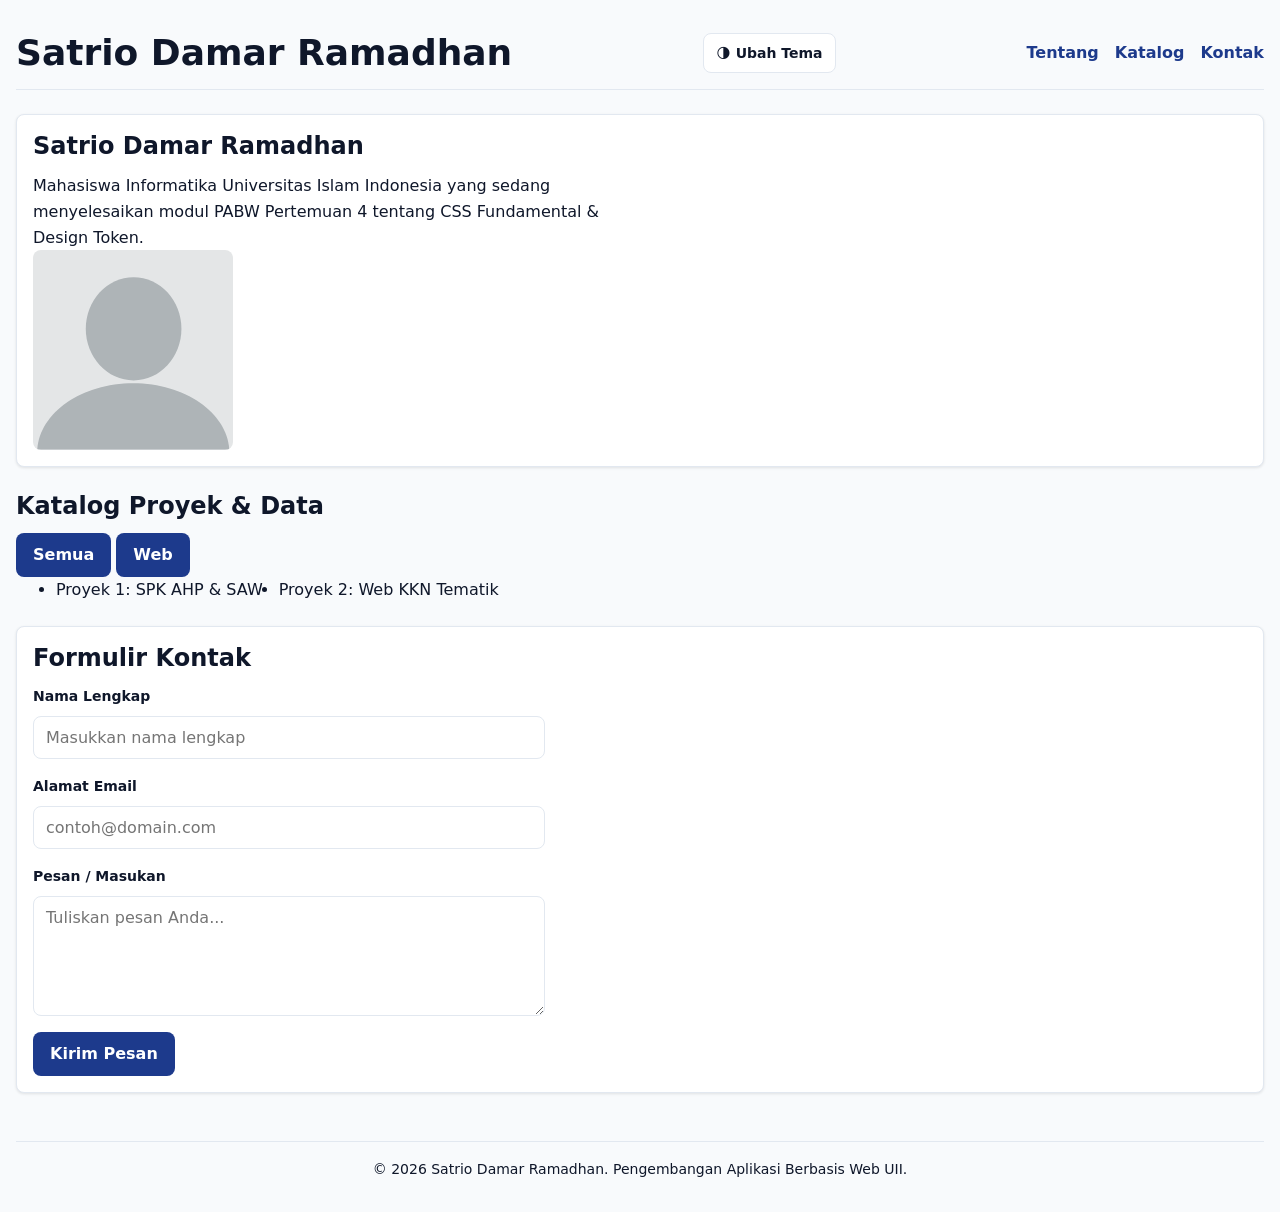
<file: Worksheet  p9/profil.html>
<!DOCTYPE html>
<html lang="id">
<head>
  <meta charset="utf-8">
  <meta name="viewport" content="width=device-width, initial-scale=1.0">
  <title>Profil Saya</title>
  
  <link rel="stylesheet" href="tokens.css">
  <link rel="stylesheet" href="base.css">
  <link rel="stylesheet" href="layout.css">
  <link rel="stylesheet" href="komponen.css">
  <link rel="stylesheet" href="tema.css">
</head>
<body>

  <input type="checkbox" id="tema" class="pengalih-tema">

  <header>
    <div class="header-baris">
      <h1>Profil Saya</h1>
      
      <label for="tema" class="tombol-tema">
        🌗 Ubah Tema
      </label>

      <nav>
        <ul>
          <li><a href="#tentang">Tentang</a></li>
          <li><a href="#katalog">Katalog</a></li>
          <li><a href="#kontak">Kontak</a></li>
        </ul>
      </nav>
    </div>
  </header>

  <main>

    <section id="tentang" class="kartu">
      <h2>Satrio Damar Ramadhan</h2>
      <p>Mahasiswa Informatika Universitas Islam Indonesia yang sedang menyelesaikan modul PABW Pertemuan 4 tentang CSS Fundamental & Design Token.</p>
      <img src="gambar-saya.svg" alt="Foto Profil Satrio Damar Ramadhan" width="200" height="200">
    </section>

    <section id="katalog">
      <h2>Katalog Proyek & Data</h2>
      
      <div id="filter" class="filter-row">
        <button data-category="all" class="active">Semua</button>
        <button data-category="web">Web</button>
      </div>

      <ul id="list" class="katalog"></ul>
      
      <p id="empty-message" hidden>Tidak ada proyek dalam kategori ini.</p>
    </section>

    <section id="kontak" class="kartu">
      <h2>Formulir Kontak</h2>
      <form action="#" method="post" class="form-katalog">
        
        <div class="form-kolom">
          <label for="nama">Nama Lengkap</label>
          <input type="text" id="nama" name="nama" required placeholder="Masukkan nama lengkap">
          <span class="pesan-galat">Nama tidak boleh kosong.</span>
        </div>

        <div class="form-kolom">
          <label for="email">Alamat Email</label>
          <input type="email" id="email" name="email" required placeholder="contoh@domain.com">
          <span class="pesan-galat">Format email tidak valid.</span>
        </div>

        <div class="form-kolom">
          <label for="pesan">Pesan / Masukan</label>
          <textarea id="pesan" name="pesan" rows="4" required placeholder="Tuliskan pesan Anda..."></textarea>
          <span class="pesan-galat">Pesan wajib diisi.</span>
        </div>

        <button type="submit">Kirim Pesan</button>
      </form>
    </section>

  </main>

  <footer>
    <p>&copy; 2026 Satrio Damar Ramadhan. Pengembangan Aplikasi Berbasis Web UII.</p>
  </footer>

  <script type="module" src="js/app.js"></script>
  <script type="module" src="js/dom.js"></script>
</body>
</html>
</file>
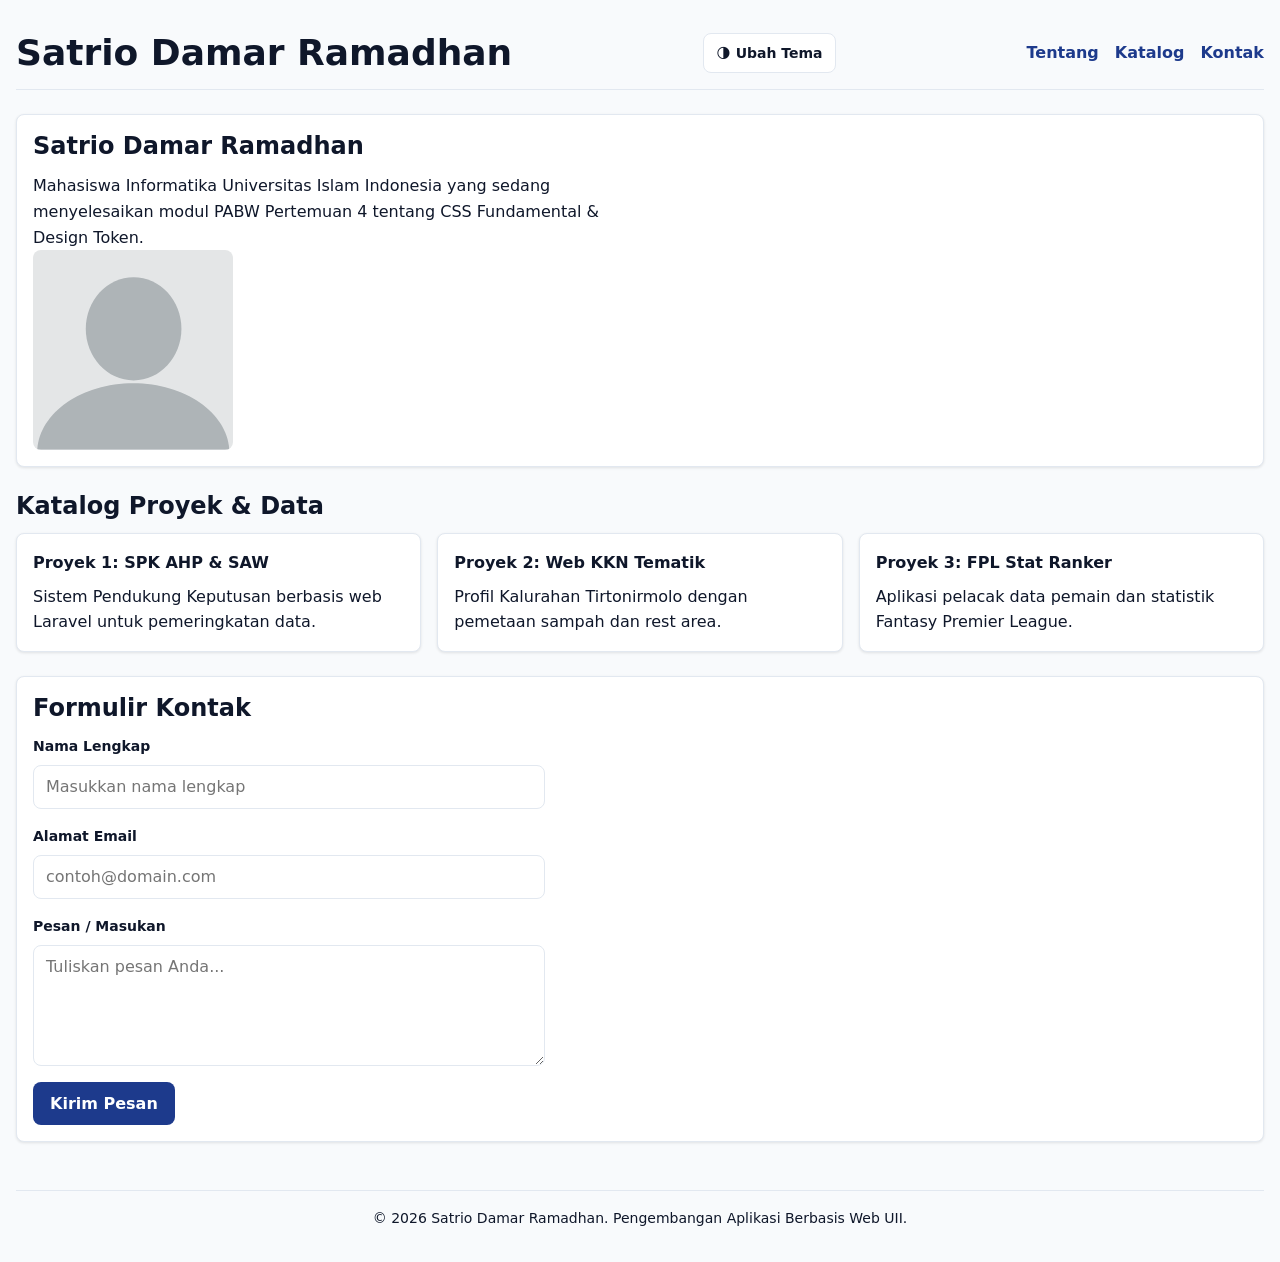
<file: Worksheet p4/profil.html>
<!DOCTYPE html>
<html lang="id">
<head>
  <meta charset="utf-8">
  <meta name="viewport" content="width=device-width, initial-scale=1.0">
  <title>Profil Saya</title>
  
  <link rel="stylesheet" href="tokens.css">
  <link rel="stylesheet" href="base.css">
  <link rel="stylesheet" href="layout.css">
  <link rel="stylesheet" href="komponen.css">
  <link rel="stylesheet" href="tema.css">
</head>
<body>

  <input type="checkbox" id="tema" class="pengalih-tema">

  <header>
    <div class="header-baris">
      <h1>Profil Saya</h1>
      
      <label for="tema" class="tombol-tema">
        🌗 Ubah Tema
      </label>

      <nav>
        <ul>
          <li><a href="#tentang">Tentang</a></li>
          <li><a href="#katalog">Katalog</a></li>
          <li><a href="#kontak">Kontak</a></li>
        </ul>
      </nav>
    </div>
  </header>

  <main>

    <section id="tentang" class="kartu">
      <h2>Satrio Damar Ramadhan</h2>
      <p>Mahasiswa Informatika Universitas Islam Indonesia yang sedang menyelesaikan modul PABW Pertemuan 4 tentang CSS Fundamental & Design Token.</p>
      <img src="gambar-saya.svg" alt="Foto Profil Satrio Damar Ramadhan" width="200" height="200">
    </section>

    <section id="katalog">
      <h2>Katalog Proyek & Data</h2>
      <div class="katalog">
        <article class="kartu">
          <h3>Proyek 1: SPK AHP & SAW</h3>
          <p>Sistem Pendukung Keputusan berbasis web Laravel untuk pemeringkatan data.</p>
        </article>
        <article class="kartu">
          <h3>Proyek 2: Web KKN Tematik</h3>
          <p>Profil Kalurahan Tirtonirmolo dengan pemetaan sampah dan rest area.</p>
        </article>
        <article class="kartu">
          <h3>Proyek 3: FPL Stat Ranker</h3>
          <p>Aplikasi pelacak data pemain dan statistik Fantasy Premier League.</p>
        </article>
      </div>
    </section>

    <section id="kontak" class="kartu">
      <h2>Formulir Kontak</h2>
      <form action="#" method="post" class="form-katalog">
        
        <div class="form-kolom">
          <label for="nama">Nama Lengkap</label>
          <input type="text" id="nama" name="nama" required placeholder="Masukkan nama lengkap">
          <span class="pesan-galat">Nama tidak boleh kosong.</span>
        </div>

        <div class="form-kolom">
          <label for="email">Alamat Email</label>
          <input type="email" id="email" name="email" required placeholder="contoh@domain.com">
          <span class="pesan-galat">Format email tidak valid.</span>
        </div>

        <div class="form-kolom">
          <label for="pesan">Pesan / Masukan</label>
          <textarea id="pesan" name="pesan" rows="4" required placeholder="Tuliskan pesan Anda..."></textarea>
          <span class="pesan-galat">Pesan wajib diisi.</span>
        </div>

        <button type="submit">Kirim Pesan</button>
      </form>
    </section>

  </main>

  <footer>
    <p>&copy; 2026 Satrio Damar Ramadhan. Pengembangan Aplikasi Berbasis Web UII.</p>
  </footer>

  <script type="module" src="js/app.js"></script>
</body>
</html>
</file>
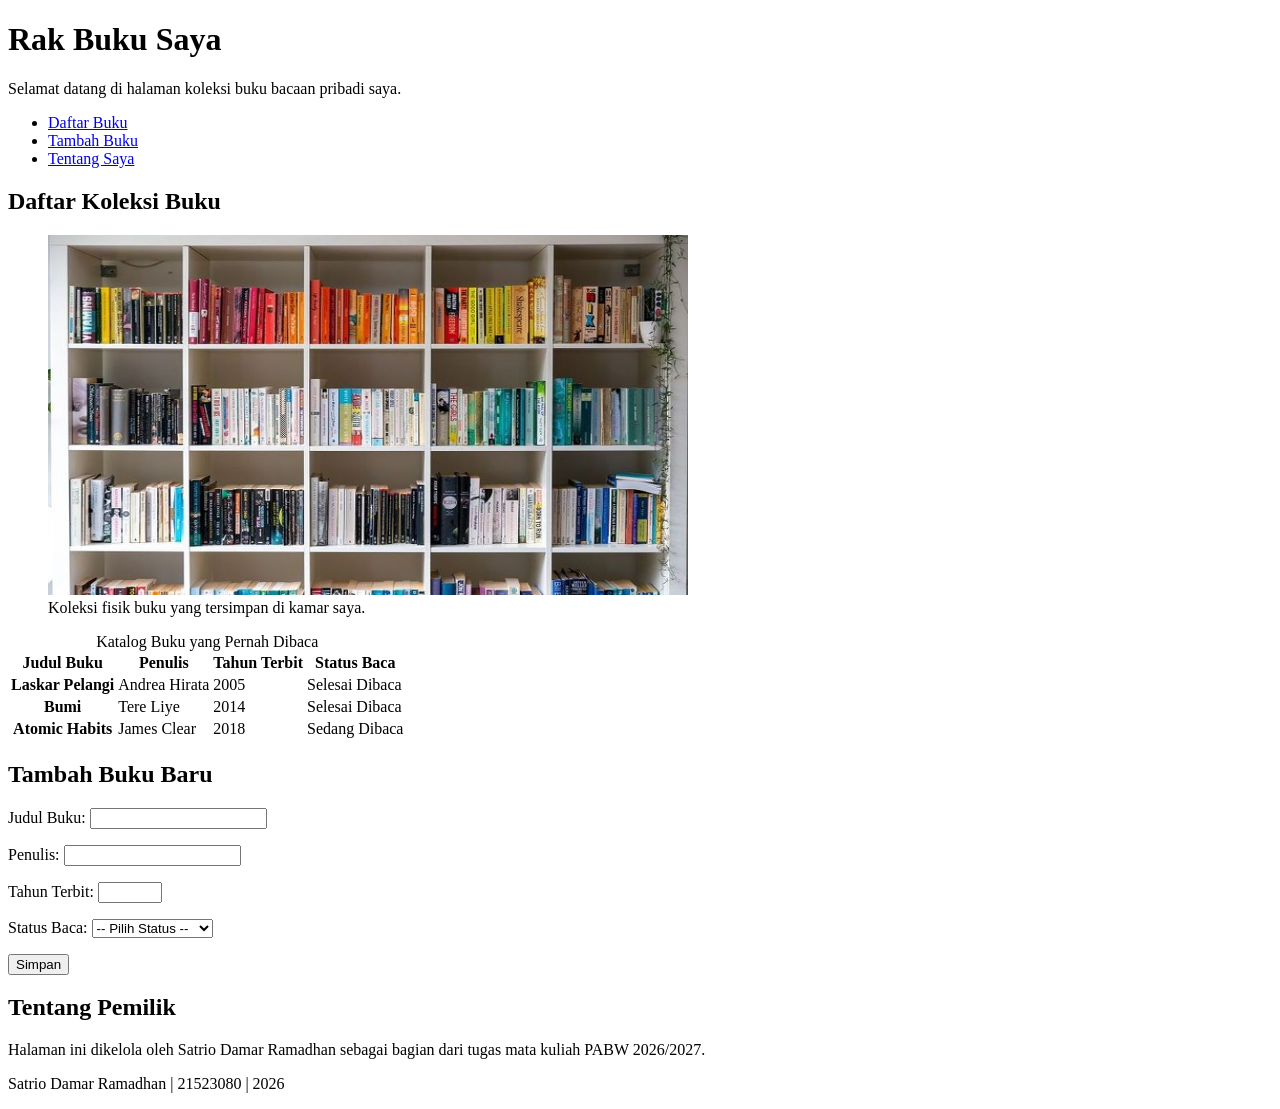
<file: worksheet-p3/profil.html>
<!DOCTYPE html>
<html lang="id">
<head>
  <meta charset="utf-8">
  <meta name="viewport" content="width=device-width, initial-scale=1.0">
  <title>Rak Buku Saya - Profil Koleksi Pribadi</title>
</head>
<body>

  <header>
    <h1>Rak Buku Saya</h1>
    <p>Selamat datang di halaman koleksi buku bacaan pribadi saya.</p>
    
    <nav aria-label="Navigasi utama">
      <ul>
        <li><a href="#daftar-buku">Daftar Buku</a></li>
        <li><a href="#tambah-buku">Tambah Buku</a></li>
        <li><a href="#tentang-saya">Tentang Saya</a></li>
      </ul>
    </nav>
  </header>

  <main>
    
    <section id="daftar-buku">
      <h2>Daftar Koleksi Buku</h2>
      
      <figure>
        <img src="koleksi-buku.jpg" 
             alt="Tumpukan buku novel dan pelajaran di atas rak kayu" 
             width="640" 
             height="360" 
             loading="lazy">
        <figcaption>Koleksi fisik buku yang tersimpan di kamar saya.</figcaption>
      </figure>

      <table>
        <caption>Katalog Buku yang Pernah Dibaca</caption>
        <thead>
          <tr>
            <th scope="col">Judul Buku</th>
            <th scope="col">Penulis</th>
            <th scope="col">Tahun Terbit</th>
            <th scope="col">Status Baca</th>
          </tr>
        </thead>
        <tbody>
          <tr>
            <th scope="row">Laskar Pelangi</th>
            <td>Andrea Hirata</td>
            <td>2005</td>
            <td>Selesai Dibaca</td>
          </tr>
          <tr>
            <th scope="row">Bumi</th>
            <td>Tere Liye</td>
            <td>2014</td>
            <td>Selesai Dibaca</td>
          </tr>
          <tr>
            <th scope="row">Atomic Habits</th>
            <td>James Clear</td>
            <td>2018</td>
            <td>Sedang Dibaca</td>
          </tr>
        </tbody>
      </table>
    </section>

    <section id="tambah-buku">
      <h2>Tambah Buku Baru</h2>
      <form action="/simpan" method="post">
        <p>
          <label for="judul-buku">Judul Buku:</label>
          <input type="text" id="judul-buku" name="judul-buku" required>
        </p>
        <p>
          <label for="penulis-buku">Penulis:</label>
          <input type="text" id="penulis-buku" name="penulis-buku" required>
        </p>
        <p>
          <label for="tahun-terbit">Tahun Terbit:</label>
          <input type="number" id="tahun-terbit" name="tahun-terbit" min="1900" max="2026" required>
        </p>
        <p>
          <label for="status-baca">Status Baca:</label>
          <select id="status-baca" name="status-baca" required>
            <option value="">-- Pilih Status --</option>
            <option value="selesai">Selesai Dibaca</option>
            <option value="sedang">Sedang Dibaca</option>
            <option value="rencana">Rencana Dibaca</option>
          </select>
        </p>
        <button type="submit">Simpan</button>
      </form>
    </section>

    <section id="tentang-saya">
      <h2>Tentang Pemilik</h2>
      <p>Halaman ini dikelola oleh Satrio Damar Ramadhan sebagai bagian dari tugas mata kuliah PABW 2026/2027.</p>
    </section>

  </main>

  <footer>
    <p>Satrio Damar Ramadhan | 21523080 | 2026</p>
  </footer>

</body>
</html>
</file>
<file: Worksheet  p9/tokens.css>
:root {
  --blue-700: #1D3A8C;
  --blue-500: #2563EB;
  --blue-300: #7DA9F7;
  --gray-50:  #F8FAFC;
  --gray-100: #F1F5F9;
  --gray-200: #E2E8F0;
  --gray-700: #334155;
  --gray-800: #1E293B;
  --gray-900: #0F172A;
  --red-600:  #B00020;
  --red-300:  #FF8A8A;
  --yellow-400: #FFC000;

  --space-1: 0.25rem;
  --space-2: 0.5rem;
  --space-3: 0.75rem;
  --space-4: 1rem;
  --space-6: 1.5rem;

  --radius-md: 0.5rem;
  --radius-full: 999px;
  --shadow-1: 0 1px 3px rgba(0, 0, 0, 0.10);

  --text-sm: 0.875rem;
  --text-md: 1rem;
  --text-xl: 1.5rem;
  --text-3xl: 2.25rem;
}

:root {
  --color-bg: var(--gray-50);
  --color-fg: var(--gray-900);
  --color-surface: #FFFFFF;
  --color-border: var(--gray-200);
  --color-primary: var(--blue-700);
  --color-danger: var(--red-600);
  --color-focus: var(--blue-500);

  --card-pad: var(--space-4);
  --section-gap: var(--space-6);
}
</file>
<file: Worksheet  p9/base.css>
*, *::before, *::after {
  box-sizing: border-box;
}

* {
  margin: 0;
}

img {
  max-width: 100%;
  height: auto;
  display: block;
  border-radius: var(--radius-md);
}

html {
  font-size: 100%;
}

body {
  font-family: system-ui, -apple-system, "Segoe UI", Roboto, sans-serif;
  font-size: var(--text-md);
  line-height: 1.6;
  color: var(--color-fg);
  background-color: var(--color-bg);
  padding: var(--space-4);
}

h1 {
  font-size: var(--text-3xl);
  line-height: 1.15;
}

h2 {
  font-size: var(--text-xl);
  line-height: 1.25;
  margin-bottom: var(--space-3);
}

h3 {
  font-size: var(--text-md);
  margin-bottom: var(--space-2);
}

main p {
  max-width: 60ch;
}
</file>
<file: Worksheet  p9/layout.css>
header {
  padding-block: var(--space-4);
  border-bottom: 1px solid var(--color-border);
}

.header-baris {
  display: flex;
  align-items: center;
  justify-content: space-between;
  gap: var(--space-4);
  flex-wrap: wrap;
}

nav ul {
  display: flex;
  gap: var(--space-4);
  list-style: none;
  padding: 0;
}

nav a {
  color: var(--color-primary);
  text-decoration: none;
  font-weight: 600;
}

nav a:hover {
  text-decoration: underline;
}

main {
  display: flex;
  flex-direction: column;
  gap: var(--section-gap);
  padding-block: var(--space-6);
}

.katalog {
  display: flex;
  flex-wrap: wrap;
  gap: var(--space-4);
}

.kartu {
  flex: 1 1 16rem;
  background: var(--color-surface);
  border: 1px solid var(--color-border);
  border-radius: var(--radius-md);
  box-shadow: var(--shadow-1);
  padding: var(--card-pad);
}

footer {
  margin-top: var(--space-6);
  padding-block: var(--space-4);
  border-top: 1px solid var(--color-border);
  color: var(--color-fg);
  font-size: var(--text-sm);
  text-align: center;
}
</file>
<file: Worksheet  p9/komponen.css>
.form-katalog {
  display: flex;
  flex-direction: column;
  gap: var(--space-4);
  max-width: 32rem;
}

.form-kolom {
  display: flex;
  flex-direction: column;
  gap: var(--space-2);
}

label {
  font-size: var(--text-sm);
  font-weight: 600;
}

input, select, textarea {
  font: inherit;
  padding: var(--space-2) var(--space-3);
  border: 1px solid var(--color-border);
  border-radius: var(--radius-md);
  background: var(--color-surface);
  color: var(--color-fg);
}

button {
  font: inherit;
  padding: var(--space-2) var(--space-4);
  border: 1px solid transparent;
  border-radius: var(--radius-md);
  background: var(--color-primary);
  color: #FFFFFF;
  font-weight: 600;
  cursor: pointer;
  align-self: flex-start;
}

.tombol-tema {
  cursor: pointer;
  padding: var(--space-2) var(--space-3);
  border: 1px solid var(--color-border);
  border-radius: var(--radius-md);
  background: var(--color-surface);
  font-size: var(--text-sm);
  user-select: none;
}

:focus-visible {
  outline: 2px solid var(--color-focus);
  outline-offset: 2px;
}

input:user-invalid,
textarea:user-invalid,
select:user-invalid {
  border-color: var(--color-danger);
  border-width: 2px;
}

.pesan-galat {
  display: none;
  color: var(--color-danger);
  font-size: var(--text-sm);
}

.form-kolom:has(input:user-invalid) .pesan-galat,
.form-kolom:has(textarea:user-invalid) .pesan-galat {
  display: block;
}
</file>
<file: Worksheet  p9/tema.css>
.pengalih-tema {
  position: absolute;
  opacity: 0;
  pointer-events: none;
}

@media (prefers-color-scheme: dark) {
  :root {
    --color-bg: var(--gray-900);
    --color-fg: var(--gray-200);
    --color-surface: var(--gray-800);
    --color-border: var(--gray-700);
    --color-primary: var(--blue-300);
    --color-danger: var(--red-300);
    --color-focus: var(--yellow-400);
    --shadow-1: 0 1px 3px rgba(0, 0, 0, 0.45);
  }

  :root:has(#tema:checked) {
    --color-bg: var(--gray-50);
    --color-fg: var(--gray-900);
    --color-surface: #FFFFFF;
    --color-border: var(--gray-200);
    --color-primary: var(--blue-700);
    --color-danger: var(--red-600);
    --color-focus: var(--blue-500);
    --shadow-1: 0 1px 3px rgba(0, 0, 0, 0.10);
  }
}

@media (prefers-color-scheme: light) {
  :root:has(#tema:checked) {
    --color-bg: var(--gray-900);
    --color-fg: var(--gray-200);
    --color-surface: var(--gray-800);
    --color-border: var(--gray-700);
    --color-primary: var(--blue-300);
    --color-danger: var(--red-300);
    --color-focus: var(--yellow-400);
    --shadow-1: 0 1px 3px rgba(0, 0, 0, 0.45);
  }
}
</file>
<file: Worksheet p4/tokens.css>
:root {
  --blue-700: #1D3A8C;
  --blue-500: #2563EB;
  --blue-300: #7DA9F7;
  --gray-50:  #F8FAFC;
  --gray-100: #F1F5F9;
  --gray-200: #E2E8F0;
  --gray-700: #334155;
  --gray-800: #1E293B;
  --gray-900: #0F172A;
  --red-600:  #B00020;
  --red-300:  #FF8A8A;
  --yellow-400: #FFC000;

  --space-1: 0.25rem;
  --space-2: 0.5rem;
  --space-3: 0.75rem;
  --space-4: 1rem;
  --space-6: 1.5rem;

  --radius-md: 0.5rem;
  --radius-full: 999px;
  --shadow-1: 0 1px 3px rgba(0, 0, 0, 0.10);

  --text-sm: 0.875rem;
  --text-md: 1rem;
  --text-xl: 1.5rem;
  --text-3xl: 2.25rem;
}

:root {
  --color-bg: var(--gray-50);
  --color-fg: var(--gray-900);
  --color-surface: #FFFFFF;
  --color-border: var(--gray-200);
  --color-primary: var(--blue-700);
  --color-danger: var(--red-600);
  --color-focus: var(--blue-500);

  --card-pad: var(--space-4);
  --section-gap: var(--space-6);
}
</file>
<file: Worksheet p4/base.css>
*, *::before, *::after {
  box-sizing: border-box;
}

* {
  margin: 0;
}

img {
  max-width: 100%;
  height: auto;
  display: block;
  border-radius: var(--radius-md);
}

html {
  font-size: 100%;
}

body {
  font-family: system-ui, -apple-system, "Segoe UI", Roboto, sans-serif;
  font-size: var(--text-md);
  line-height: 1.6;
  color: var(--color-fg);
  background-color: var(--color-bg);
  padding: var(--space-4);
}

h1 {
  font-size: var(--text-3xl);
  line-height: 1.15;
}

h2 {
  font-size: var(--text-xl);
  line-height: 1.25;
  margin-bottom: var(--space-3);
}

h3 {
  font-size: var(--text-md);
  margin-bottom: var(--space-2);
}

main p {
  max-width: 60ch;
}
</file>
<file: Worksheet p4/layout.css>
header {
  padding-block: var(--space-4);
  border-bottom: 1px solid var(--color-border);
}

.header-baris {
  display: flex;
  align-items: center;
  justify-content: space-between;
  gap: var(--space-4);
  flex-wrap: wrap;
}

nav ul {
  display: flex;
  gap: var(--space-4);
  list-style: none;
  padding: 0;
}

nav a {
  color: var(--color-primary);
  text-decoration: none;
  font-weight: 600;
}

nav a:hover {
  text-decoration: underline;
}

main {
  display: flex;
  flex-direction: column;
  gap: var(--section-gap);
  padding-block: var(--space-6);
}

.katalog {
  display: flex;
  flex-wrap: wrap;
  gap: var(--space-4);
}

.kartu {
  flex: 1 1 16rem;
  background: var(--color-surface);
  border: 1px solid var(--color-border);
  border-radius: var(--radius-md);
  box-shadow: var(--shadow-1);
  padding: var(--card-pad);
}

footer {
  margin-top: var(--space-6);
  padding-block: var(--space-4);
  border-top: 1px solid var(--color-border);
  color: var(--color-fg);
  font-size: var(--text-sm);
  text-align: center;
}
</file>
<file: Worksheet p4/komponen.css>
.form-katalog {
  display: flex;
  flex-direction: column;
  gap: var(--space-4);
  max-width: 32rem;
}

.form-kolom {
  display: flex;
  flex-direction: column;
  gap: var(--space-2);
}

label {
  font-size: var(--text-sm);
  font-weight: 600;
}

input, select, textarea {
  font: inherit;
  padding: var(--space-2) var(--space-3);
  border: 1px solid var(--color-border);
  border-radius: var(--radius-md);
  background: var(--color-surface);
  color: var(--color-fg);
}

button {
  font: inherit;
  padding: var(--space-2) var(--space-4);
  border: 1px solid transparent;
  border-radius: var(--radius-md);
  background: var(--color-primary);
  color: #FFFFFF;
  font-weight: 600;
  cursor: pointer;
  align-self: flex-start;
}

.tombol-tema {
  cursor: pointer;
  padding: var(--space-2) var(--space-3);
  border: 1px solid var(--color-border);
  border-radius: var(--radius-md);
  background: var(--color-surface);
  font-size: var(--text-sm);
  user-select: none;
}

:focus-visible {
  outline: 2px solid var(--color-focus);
  outline-offset: 2px;
}

input:user-invalid,
textarea:user-invalid,
select:user-invalid {
  border-color: var(--color-danger);
  border-width: 2px;
}

.pesan-galat {
  display: none;
  color: var(--color-danger);
  font-size: var(--text-sm);
}

.form-kolom:has(input:user-invalid) .pesan-galat,
.form-kolom:has(textarea:user-invalid) .pesan-galat {
  display: block;
}
</file>
<file: Worksheet p4/tema.css>
.pengalih-tema {
  position: absolute;
  opacity: 0;
  pointer-events: none;
}

@media (prefers-color-scheme: dark) {
  :root {
    --color-bg: var(--gray-900);
    --color-fg: var(--gray-200);
    --color-surface: var(--gray-800);
    --color-border: var(--gray-700);
    --color-primary: var(--blue-300);
    --color-danger: var(--red-300);
    --color-focus: var(--yellow-400);
    --shadow-1: 0 1px 3px rgba(0, 0, 0, 0.45);
  }

  :root:has(#tema:checked) {
    --color-bg: var(--gray-50);
    --color-fg: var(--gray-900);
    --color-surface: #FFFFFF;
    --color-border: var(--gray-200);
    --color-primary: var(--blue-700);
    --color-danger: var(--red-600);
    --color-focus: var(--blue-500);
    --shadow-1: 0 1px 3px rgba(0, 0, 0, 0.10);
  }
}

@media (prefers-color-scheme: light) {
  :root:has(#tema:checked) {
    --color-bg: var(--gray-900);
    --color-fg: var(--gray-200);
    --color-surface: var(--gray-800);
    --color-border: var(--gray-700);
    --color-primary: var(--blue-300);
    --color-danger: var(--red-300);
    --color-focus: var(--yellow-400);
    --shadow-1: 0 1px 3px rgba(0, 0, 0, 0.45);
  }
}
</file>
